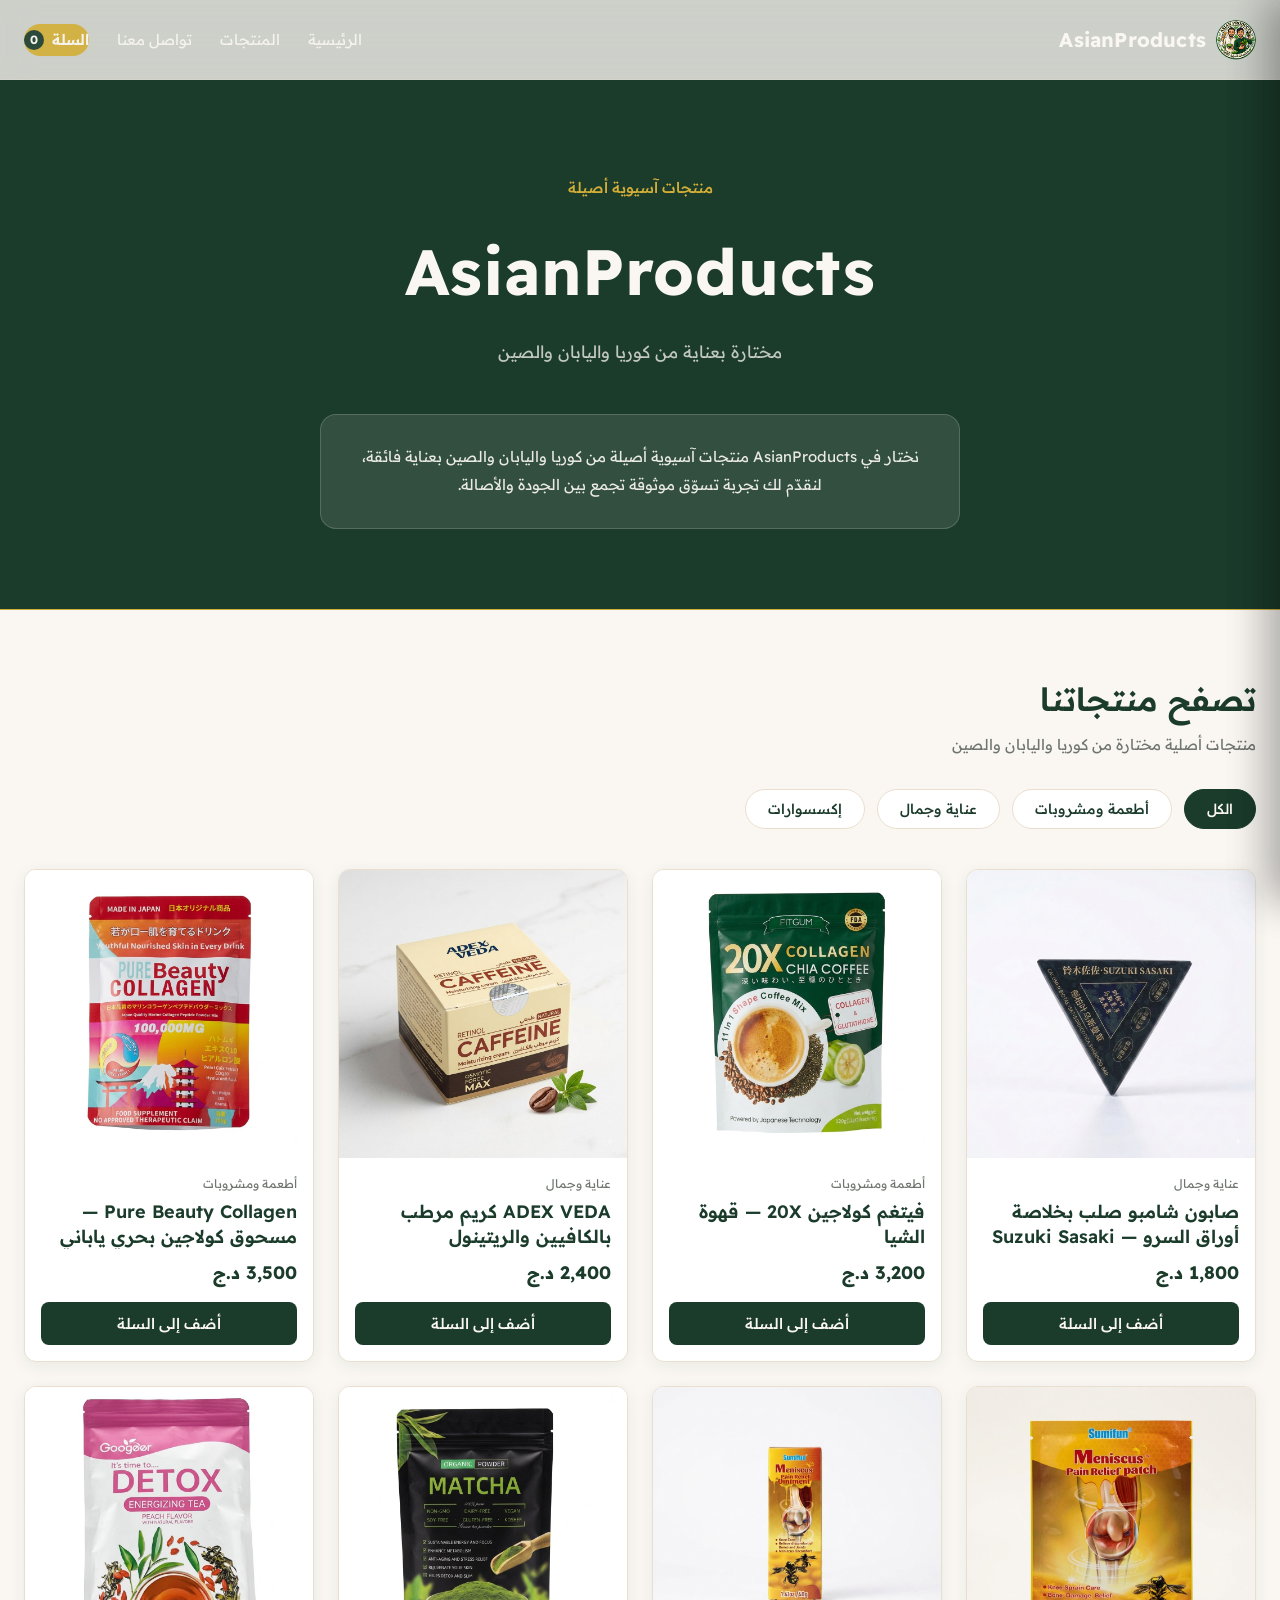
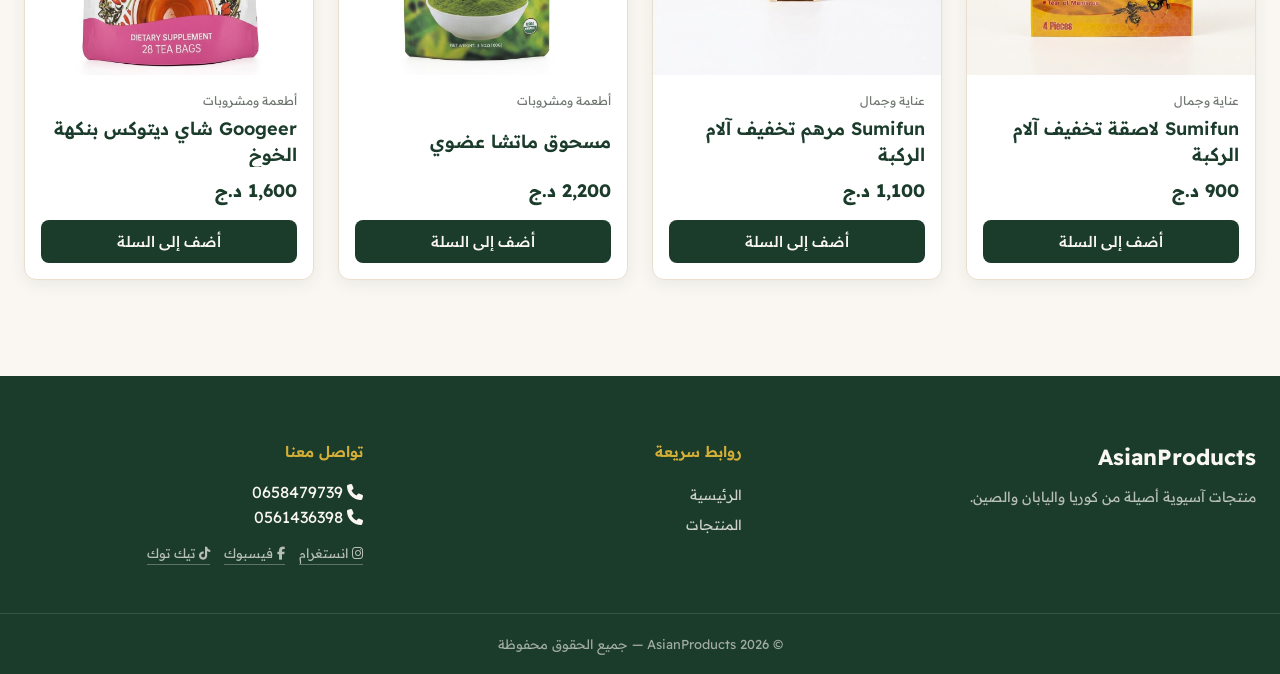
<file: asianproducts-vanilla/index.html>
<!DOCTYPE html>
<html lang="ar" dir="rtl">

<head>
  <meta charset="UTF-8" />
  <meta name="viewport" content="width=device-width, initial-scale=1.0" />
  <title>AsianProducts | منتجات آسيوية أصيلة</title>
  <meta name="description" content="AsianProducts — منتجات آسيوية أصيلة مختارة بعناية من كوريا واليابان والصين." />
  <link rel="preconnect" href="https://fonts.googleapis.com" />
  <link rel="preconnect" href="https://fonts.gstatic.com" crossorigin />
  <link
    href="https://fonts.googleapis.com/css2?family=Readex+Pro:wght@300;400;500;600;700&family=Cairo:wght@300;400;500;600;700&display=swap"
    rel="stylesheet" />
  <link rel="stylesheet" href="style.css" />
  <!-- Font Awesome Icons -->
  <link rel="stylesheet" href="https://cdnjs.cloudflare.com/ajax/libs/font-awesome/6.5.1/css/all.min.css"
    integrity="sha512-DTOQO9RWCH3ppGqcWaEA1BIZOC6xxalwEsw9c2QQeAIftl+Vegovlnee1c9QX4TctnWMn13TZye+giMm8e2LwA=="
    crossorigin="anonymous" referrerpolicy="no-referrer" />
</head>

<body>

  <!-- ============ NAVBAR ============ -->
  <header class="navbar">
    <div class="container navbar__inner">
      <a href="#top" class="navbar__brand" id="nav-brand">
        <img src="assets/products/logo.png" alt="شعار AsianProducts" class="navbar__logo" />
        <span>AsianProducts</span>
      </a>

      <nav class="navbar__links navbar__links--desktop" aria-label="التنقل الرئيسي">
        <button type="button" id="nav-home">الرئيسية</button>
        <button type="button" id="nav-catalog">المنتجات</button>
        <button type="button" id="nav-contact">تواصل معنا</button>
        <button type="button" class="navbar__cart-btn" id="nav-cart-btn">
          السلة
          <span class="navbar__badge" id="cart-badge">0</span>
        </button>
      </nav>

      <div class="navbar__mobile-actions">
        <button type="button" class="navbar__cart-btn" id="nav-cart-btn-mobile" aria-label="فتح السلة">
          السلة
          <span class="navbar__badge" id="cart-badge-mobile">0</span>
        </button>
        <button type="button" class="navbar__menu-toggle" id="menu-toggle" aria-label="فتح القائمة"
          aria-expanded="false">
          <span></span><span></span><span></span>
        </button>
      </div>
    </div>

    <nav class="navbar__mobile-menu" id="mobile-menu" aria-label="التنقل على الجوال">
      <button type="button" id="nav-home-m">الرئيسية</button>
      <button type="button" id="nav-catalog-m">المنتجات</button>
      <button type="button" id="nav-contact-m">تواصل معنا</button>
    </nav>
  </header>

  <!-- ============ HERO ============ -->
  <section class="hero" id="top">
    <div class="container hero__inner">
      <p class="hero__eyebrow">منتجات آسيوية أصيلة</p>
      <h1 class="hero__brand">AsianProducts</h1>
      <p class="hero__tagline">مختارة بعناية من كوريا واليابان والصين</p>
      <div id="about">
        <div class="about-card">
          <p>
            نختار في AsianProducts منتجات آسيوية أصيلة من كوريا واليابان والصين بعناية فائقة، لنقدّم لك
            تجربة تسوّق موثوقة تجمع بين الجودة والأصالة.
          </p>
        </div>
      </div>
    </div>
  </section>

  <div class="gold-divider" role="presentation"></div>

  <!-- ============ CATALOG ============ -->
  <main>
    <section class="catalog" id="catalog">
      <div class="container">
        <h2 class="section-heading">تصفح منتجاتنا</h2>
        <p class="section-subtext">منتجات أصلية مختارة من كوريا واليابان والصين</p>

        <div class="category-filters" id="category-filters" role="tablist" aria-label="تصفية حسب الفئة">
          <!-- rendered by script.js -->
        </div>

        <div class="product-grid" id="product-grid">
          <!-- rendered by script.js -->
        </div>
      </div>
    </section>
  </main>

  <!-- ============ FOOTER ============ -->
  <footer class="footer" id="contact">
    <div class="container footer__inner">
      <div class="footer__brand">
        <h2>AsianProducts</h2>
        <p>منتجات آسيوية أصيلة من كوريا واليابان والصين.</p>
      </div>

      <nav class="footer__links" aria-label="روابط سريعة">
        <h3>روابط سريعة</h3>
        <button type="button" id="footer-home">الرئيسية</button>
        <button type="button" id="footer-catalog">المنتجات</button>
      </nav>

      <div class="footer__contact">
        <h3>تواصل معنا</h3>
        <a href="tel:0658479739" class="footer__phone-link">
          <i class="fa-solid fa-phone"></i>
          <span>0658479739</span>
        </a>
         <br>
        <a href="tel:0561436398" class="footer__phone-link">
          <i class="fa-solid fa-phone"></i>
          <span>0561436398</span>
        </a>
        <div class="footer__social">
          <a href="https://www.instagram.com/fares_anes_/" target="_blank" rel="noopener noreferrer"
            aria-label="انستغرام">
            <i class="fab fa-instagram"></i> انستغرام
          </a>
          <a href="#" target="_blank" rel="noopener noreferrer" aria-label="فيسبوك">
            <i class="fab fa-facebook-f"></i> فيسبوك
          </a>
          <a href="https://www.tiktok.com/@asianproducts26" target="_blank" rel="noopener noreferrer"
            aria-label="تيك توك">
            <i class="fab fa-tiktok"></i> تيك توك
          </a>
        </div>
      </div>
    </div>

    <div class="footer__bottom">
      <p>© <span id="footer-year"></span> AsianProducts — جميع الحقوق محفوظة</p>
    </div>
  </footer>

  <!-- ============ PRODUCT DETAIL DRAWER ============ -->
  <div class="overlay" id="product-overlay"></div>
  <aside class="drawer product-drawer" id="product-drawer" role="dialog" aria-modal="true" aria-label="تفاصيل المنتج">
    <button type="button" class="drawer__close" id="product-drawer-close" aria-label="إغلاق">×</button>
    <div class="product-drawer__content" id="product-drawer-content">
      <!-- rendered by script.js -->
    </div>
  </aside>

  <!-- ============ CART DRAWER ============ -->
  <div class="overlay" id="cart-overlay"></div>
  <aside class="drawer cart-drawer" id="cart-drawer" role="dialog" aria-modal="true" aria-label="السلة">
    <header class="cart-drawer__header">
      <h2>السلة</h2>
      <button type="button" class="cart-drawer__close" id="cart-drawer-close" aria-label="إغلاق السلة">×</button>
    </header>
    <div class="cart-drawer__body" id="cart-drawer-body">
      <!-- rendered by script.js -->
    </div>
  </aside>

  <!-- ============ WHATSAPP NUMBER PICKER MODAL ============ -->
  <div class="overlay" id="wa-overlay"></div>
  <div class="wa-modal" id="wa-modal" role="dialog" aria-modal="true" aria-label="اختر رقم الواتساب">
    <h3>إرسال الطلب عبر واتساب</h3>
    <p>اختر الرقم الذي تريد إرسال طلبك إليه، وسيتم فتح واتساب مع تفاصيل طلبك جاهزة للإرسال.</p>
    <div class="wa-modal__options">
      <button type="button" class="wa-modal__option" id="wa-option-primary">📱 الرقم الأول</button>
      <button type="button" class="wa-modal__option" id="wa-option-secondary">📱 الرقم الثاني</button>
    </div>
    <button type="button" class="wa-modal__cancel" id="wa-cancel">إلغاء</button>
  </div>

  <!-- ============ TOAST ============ -->
  <div class="toast" id="toast" role="status" aria-live="polite"></div>

  <script src="script.js"></script>
</body>

</html>
</file>
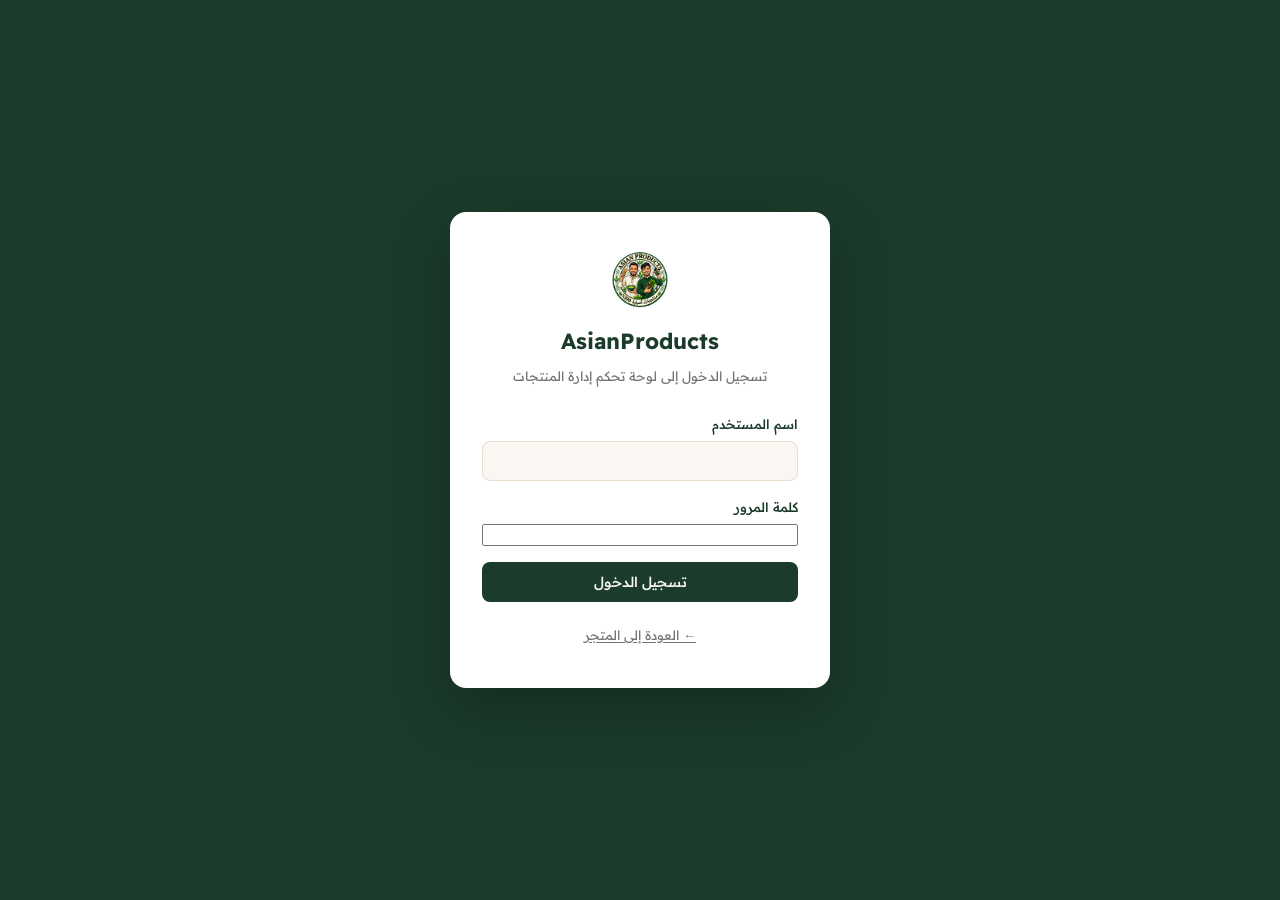
<file: admin.html>
<!DOCTYPE html>
<html lang="ar" dir="rtl">
<head>
  <meta charset="UTF-8" />
  <meta name="viewport" content="width=device-width, initial-scale=1.0" />
  <title>لوحة تحكم AsianProducts | إدارة المنتجات</title>
  <link rel="preconnect" href="https://fonts.googleapis.com" />
  <link rel="preconnect" href="https://fonts.gstatic.com" crossorigin />
  <link href="https://fonts.googleapis.com/css2?family=Readex+Pro:wght@300;400;500;600;700&family=Cairo:wght@300;400;500;600;700&display=swap" rel="stylesheet" />
  <link rel="stylesheet" href="admin-style.css" />
  <script src="auth.js"></script>
  <script>
    // Redirect logged-out visitors before the dashboard ever renders.
    requireAuth();
  </script>
</head>
<body class="admin">

  <div class="admin-layout">

    <!-- ============ SIDEBAR ============ -->
    <aside class="admin-sidebar">
      <div class="admin-sidebar__brand">
        <img src="assets/products/logo.png" alt="شعار AsianProducts" />
        <div>
          <strong>AsianProducts</strong>
          <span>إدارة المنتجات</span>
        </div>
      </div>

      <nav class="admin-sidebar__nav" aria-label="التنقل في لوحة التحكم">
        <button type="button" class="admin-sidebar__link is-active" data-view="products">
          <span class="admin-sidebar__icon">🗂️</span> المنتجات
        </button>
      </nav>

      <div class="admin-sidebar__footer">
        <a href="index.html" class="admin-sidebar__logout">
          <span>↩</span> العودة إلى المتجر
        </a>
        <button type="button" class="admin-sidebar__logout admin-sidebar__logout--btn" id="logout-btn">
          <span>⏻</span> تسجيل الخروج
        </button>
      </div>
    </aside>

    <!-- ============ MAIN ============ -->
    <div class="admin-main">

      <header class="admin-topbar">
        <div class="admin-topbar__status">
          <span class="admin-status-dot"></span>
          المتجر متصل
        </div>
        <div class="admin-topbar__search">
          <input type="search" id="search-input" placeholder="ابحث عن منتج بالاسم أو الباركود..." />
        </div>
      </header>

      <!-- ============ PRODUCTS VIEW ============ -->
      <section class="admin-view" id="view-products">
        <div class="admin-view__header">
          <div class="admin-view__title">
            <h1>المنتجات</h1>
            <span class="admin-pill" id="products-count">0 منتجات مسجلة</span>
          </div>
          <div class="admin-view__actions">
            <select id="category-filter-select">
              <option value="all">جميع الفئات</option>
              <option value="food">أطعمة ومشروبات</option>
              <option value="care">عناية وجمال</option>
              <option value="accessories">إكسسوارات</option>
            </select>
            <button type="button" class="btn btn-primary" id="add-product-btn">+ إضافة منتج جديد</button>
          </div>
        </div>

        <div class="admin-card">
          <table class="admin-table">
            <thead>
              <tr>
                <th>صورة</th>
                <th>اسم المنتج</th>
                <th>الفئة</th>
                <th>السعر</th>
                <th>الحالة</th>
                <th>الإجراءات</th>
              </tr>
            </thead>
            <tbody id="products-table-body">
              <!-- rendered by admin.js -->
            </tbody>
          </table>

          <div class="admin-empty" id="products-empty" hidden>
            <div class="admin-empty__icon">🗒️</div>
            <p class="admin-empty__title">لا توجد منتجات بعد</p>
            <p class="admin-empty__text">ابدأ بإضافة أول منتج أصيل ليظهر في كتالوج المتجر للمتسوقين فورًا.</p>
            <button type="button" class="btn btn-primary" id="add-first-product-btn">+ إضافة المنتج الأول</button>
          </div>
        </div>
      </section>

    </div>
  </div>

  <!-- ============ ADD/EDIT PRODUCT DRAWER ============ -->
  <div class="overlay" id="drawer-overlay"></div>
  <aside class="admin-drawer" id="product-drawer" role="dialog" aria-modal="true" aria-label="إضافة أو تعديل منتج">
    <header class="admin-drawer__header">
      <h2 id="drawer-title">إضافة منتج جديد</h2>
      <button type="button" class="admin-drawer__close" id="drawer-close" aria-label="إغلاق">×</button>
    </header>

    <form class="admin-drawer__body" id="product-form">
      <input type="hidden" id="field-id" />

      <!-- حقل صورة المنتج المعدل ليرفع إلى Cloudinary -->
      <div class="admin-form__field">
        <label for="field-image-file">صورة المنتج (من الجهاز/الهاتف)</label>
        <input type="file" id="field-image-file" accept="image/*" class="admin-input" />
        <small style="color: #666; font-size: 12px; margin-top: 4px; display: block;">
          اختر صورة من معرض الصور الخاص بك وترفع مباشرة لتظهر لكل زوار المتجر.
        </small>
        <div class="admin-upload__thumbs" id="upload-thumbs" style="margin-top: 10px;"></div>
      </div>

      <div class="admin-form__field">
        <label for="field-name">اسم المنتج</label>
        <input type="text" id="field-name" required />
      </div>

      <div class="admin-form__row">
        <div class="admin-form__field">
          <label for="field-category">الفئة</label>
          <select id="field-category" required>
            <option value="food">أطعمة ومشروبات</option>
            <option value="care">عناية وجمال</option>
            <option value="accessories">إكسسوارات</option>
          </select>
        </div>
        <div class="admin-form__field">
          <label for="field-sku">رمز المنتج (SKU)</label>
          <input type="text" id="field-sku" placeholder="ASN-XX-0000" />
        </div>
      </div>

      <div class="admin-form__row">
        <div class="admin-form__field">
          <label for="field-price">السعر بالدينار الجزائري</label>
          <div class="admin-input-suffix">
            <input type="number" id="field-price" min="0" step="50" required />
            <span>د.ج</span>
          </div>
        </div>
        <div class="admin-form__field">
          <label for="field-origin">بلد المنشأ</label>
          <input type="text" id="field-origin" placeholder="مثال: اليابان" />
        </div>
      </div>

      <div class="admin-form__field">
        <label for="field-description">الوصف</label>
        <textarea id="field-description" rows="3"></textarea>
      </div>

      <div class="admin-form__field">
        <label for="field-ingredients-input">المكونات</label>
        <div class="admin-tags" id="ingredients-tags"></div>
        <input type="text" id="field-ingredients-input" placeholder="اكتب مكوّنًا واضغط Enter" />
      </div>

      <div class="admin-form__field">
        <label>المواصفات</label>
        <div id="specs-rows"></div>
        <button type="button" class="admin-link-btn" id="add-spec-row">+ إضافة مواصفة</button>
      </div>

      <div class="admin-form__field admin-form__field--toggle">
        <label for="field-available">متوفر للبيع</label>
        <label class="admin-toggle">
          <input type="checkbox" id="field-available" checked />
          <span class="admin-toggle__track"><span class="admin-toggle__thumb"></span></span>
        </label>
      </div>
    </form>

    <footer class="admin-drawer__footer">
      <button type="button" class="btn btn-outline" id="drawer-cancel">إلغاء</button>
      <button type="submit" form="product-form" class="btn btn-primary" id="drawer-save">حفظ المنتج</button>
    </footer>
  </aside>

  <!-- ============ DELETE CONFIRMATION ============ -->
  <div class="overlay" id="delete-overlay"></div>
  <div class="admin-confirm" id="delete-confirm" role="alertdialog" aria-modal="true">
    <h3>هل أنت متأكد من حذف هذا المنتج؟</h3>
    <p id="delete-product-name"></p>
    <div class="admin-confirm__actions">
      <button type="button" class="btn btn-outline" id="delete-cancel">إلغاء</button>
      <button type="button" class="btn btn-danger" id="delete-confirm-btn">حذف</button>
    </div>
  </div>

  <!-- ============ TOAST ============ -->
  <div class="toast" id="admin-toast" role="status" aria-live="polite"></div>

  <script type="module" src="admin.js"></script>
</body>
</html>
</file>
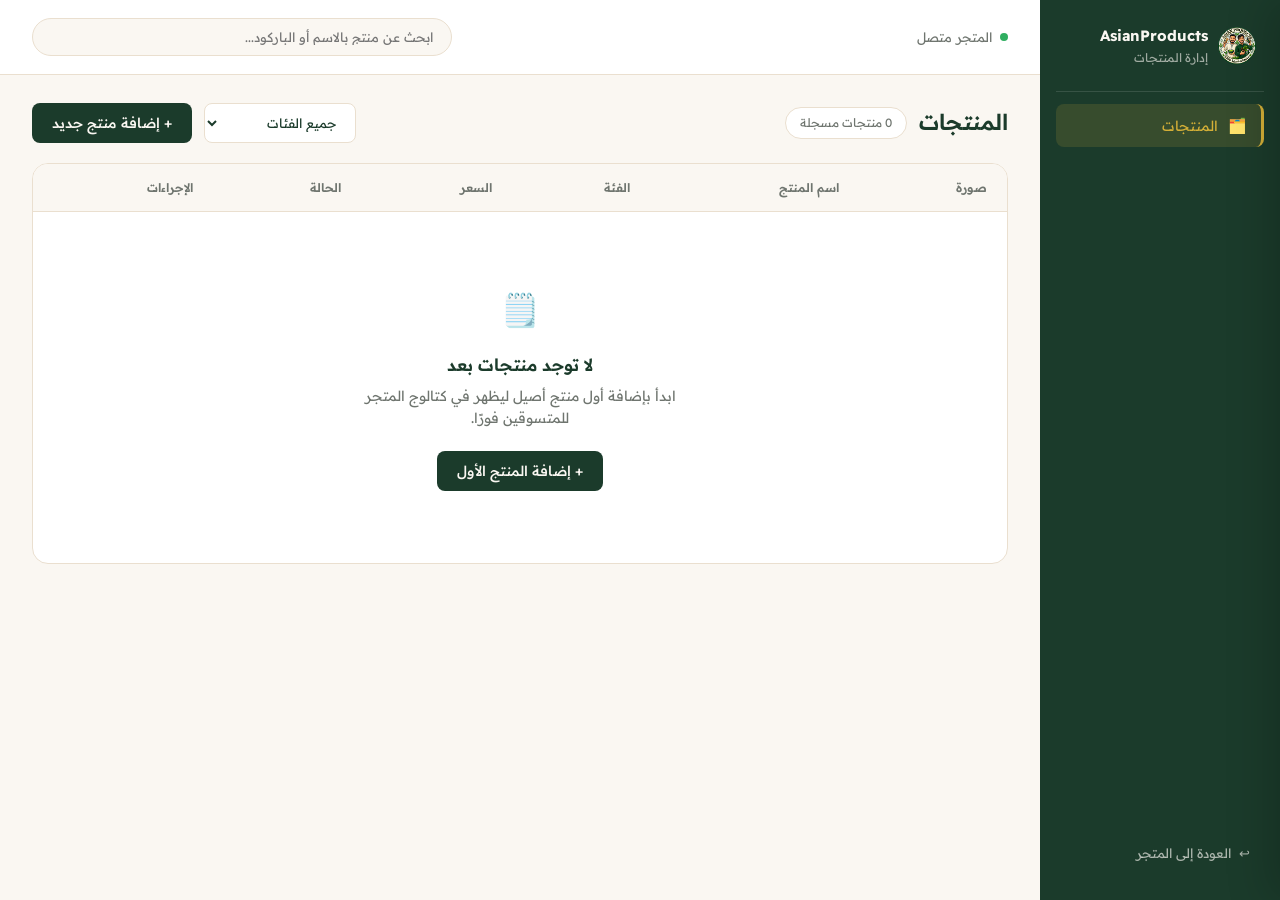
<file: Fares_admin.html>
<!DOCTYPE html>
<html lang="ar" dir="rtl">
<head>
  <meta charset="UTF-8" />
  <meta name="viewport" content="width=device-width, initial-scale=1.0" />
  <title>لوحة تحكم AsianProducts | إدارة المنتجات</title>
  <link rel="preconnect" href="https://fonts.googleapis.com" />
  <link rel="preconnect" href="https://fonts.gstatic.com" crossorigin />
  <link href="https://fonts.googleapis.com/css2?family=Readex+Pro:wght@300;400;500;600;700&family=Cairo:wght@300;400;500;600;700&display=swap" rel="stylesheet" />
  <link rel="stylesheet" href="admin-style.css" />
</head>
<body class="admin">

  <div class="admin-layout">

    <!-- ============ SIDEBAR ============ -->
    <aside class="admin-sidebar">
      <div class="admin-sidebar__brand">
        <img src="assets/products/logo.png" alt="شعار AsianProducts" />
        <div>
          <strong>AsianProducts</strong>
          <span>إدارة المنتجات</span>
        </div>
      </div>

      <nav class="admin-sidebar__nav" aria-label="التنقل في لوحة التحكم">
        <button type="button" class="admin-sidebar__link is-active" data-view="products">
          <span class="admin-sidebar__icon">🗂️</span> المنتجات
        </button>
        
      </nav>

      <a href="index.html" class="admin-sidebar__logout">
        <span>↩</span> العودة إلى المتجر
      </a>
    </aside>

    <!-- ============ MAIN ============ -->
    <div class="admin-main">

      <header class="admin-topbar">
        <div class="admin-topbar__status">
          <span class="admin-status-dot"></span>
          المتجر متصل
        </div>
        <div class="admin-topbar__search">
          <input type="search" id="search-input" placeholder="ابحث عن منتج بالاسم أو الباركود..." />
        </div>
      </header>

      <!-- ============ PRODUCTS VIEW ============ -->
      <section class="admin-view" id="view-products">
        <div class="admin-view__header">
          <div class="admin-view__title">
            <h1>المنتجات</h1>
            <span class="admin-pill" id="products-count">0 منتجات مسجلة</span>
          </div>
          <div class="admin-view__actions">
            <select id="category-filter-select">
              <option value="all">جميع الفئات</option>
              <option value="food">أطعمة ومشروبات</option>
              <option value="care">عناية وجمال</option>
              <option value="accessories">إكسسوارات</option>
            </select>
            <button type="button" class="btn btn-primary" id="add-product-btn">+ إضافة منتج جديد</button>
          </div>
        </div>

        <div class="admin-card">
          <table class="admin-table">
            <thead>
              <tr>
                <th>صورة</th>
                <th>اسم المنتج</th>
                <th>الفئة</th>
                <th>السعر</th>
                <th>الحالة</th>
                <th>الإجراءات</th>
              </tr>
            </thead>
            <tbody id="products-table-body">
              <!-- rendered by admin.js -->
            </tbody>
          </table>

          <div class="admin-empty" id="products-empty" hidden>
            <div class="admin-empty__icon">🗒️</div>
            <p class="admin-empty__title">لا توجد منتجات بعد</p>
            <p class="admin-empty__text">ابدأ بإضافة أول منتج أصيل ليظهر في كتالوج المتجر للمتسوقين فورًا.</p>
            <button type="button" class="btn btn-primary" id="add-first-product-btn">+ إضافة المنتج الأول</button>
          </div>
        </div>
      </section>

     

  <!-- ============ ADD/EDIT PRODUCT DRAWER ============ -->
  <div class="overlay" id="drawer-overlay"></div>
  <aside class="admin-drawer" id="product-drawer" role="dialog" aria-modal="true" aria-label="إضافة أو تعديل منتج">
    <header class="admin-drawer__header">
      <h2 id="drawer-title">إضافة منتج جديد</h2>
      <button type="button" class="admin-drawer__close" id="drawer-close" aria-label="إغلاق">×</button>
    </header>

    <form class="admin-drawer__body" id="product-form">
      <input type="hidden" id="field-id" />

      <div class="admin-form__field">
        <label>صور المنتج</label>
        <div class="admin-upload" id="upload-dropzone">
          <span class="admin-upload__icon">⬆️</span>
          <p>اسحب الصور هنا أو اضغط للتصفح</p>
          <span class="admin-upload__hint">JPG, PNG — بحد أقصى 5 صور</span>
          <input type="file" id="upload-input" accept="image/*" multiple hidden />
        </div>
        <div class="admin-upload__thumbs" id="upload-thumbs"></div>
      </div>

      <div class="admin-form__field">
        <label for="field-name">اسم المنتج</label>
        <input type="text" id="field-name" required />
      </div>

      <div class="admin-form__row">
        <div class="admin-form__field">
          <label for="field-category">الفئة</label>
          <select id="field-category" required>
            <option value="food">أطعمة ومشروبات</option>
            <option value="care">عناية وجمال</option>
            <option value="accessories">إكسسوارات</option>
          </select>
        </div>
        <div class="admin-form__field">
          <label for="field-sku">رمز المنتج (SKU)</label>
          <input type="text" id="field-sku" placeholder="ASN-XX-0000" />
        </div>
      </div>

      <div class="admin-form__row">
        <div class="admin-form__field">
          <label for="field-price">السعر بالدينار الجزائري</label>
          <div class="admin-input-suffix">
            <input type="number" id="field-price" min="0" step="50" required />
            <span>د.ج</span>
          </div>
        </div>
        <div class="admin-form__field">
          <label for="field-origin">بلد المنشأ</label>
          <input type="text" id="field-origin" placeholder="مثال: اليابان" />
        </div>
      </div>

      <div class="admin-form__field">
        <label for="field-description">الوصف</label>
        <textarea id="field-description" rows="3"></textarea>
      </div>

      <div class="admin-form__field">
        <label for="field-ingredients-input">المكونات</label>
        <div class="admin-tags" id="ingredients-tags"></div>
        <input type="text" id="field-ingredients-input" placeholder="اكتب مكوّنًا واضغط Enter" />
      </div>

      <div class="admin-form__field">
        <label>المواصفات</label>
        <div id="specs-rows"></div>
        <button type="button" class="admin-link-btn" id="add-spec-row">+ إضافة مواصفة</button>
      </div>

      <div class="admin-form__field admin-form__field--toggle">
        <label for="field-available">متوفر للبيع</label>
        <label class="admin-toggle">
          <input type="checkbox" id="field-available" checked />
          <span class="admin-toggle__track"><span class="admin-toggle__thumb"></span></span>
        </label>
      </div>
    </form>

    <footer class="admin-drawer__footer">
      <button type="button" class="btn btn-outline" id="drawer-cancel">إلغاء</button>
      <button type="submit" form="product-form" class="btn btn-primary" id="drawer-save">حفظ المنتج</button>
    </footer>
  </aside>

  <!-- ============ DELETE CONFIRMATION ============ -->
  <div class="overlay" id="delete-overlay"></div>
  <div class="admin-confirm" id="delete-confirm" role="alertdialog" aria-modal="true">
    <h3>هل أنت متأكد من حذف هذا المنتج؟</h3>
    <p id="delete-product-name"></p>
    <div class="admin-confirm__actions">
      <button type="button" class="btn btn-outline" id="delete-cancel">إلغاء</button>
      <button type="button" class="btn btn-danger" id="delete-confirm-btn">حذف</button>
    </div>
  </div>

  <!-- ============ TOAST ============ -->
  <div class="toast" id="admin-toast" role="status" aria-live="polite"></div>

  <script src="admin.js"></script>
</body>
</html>
</file>
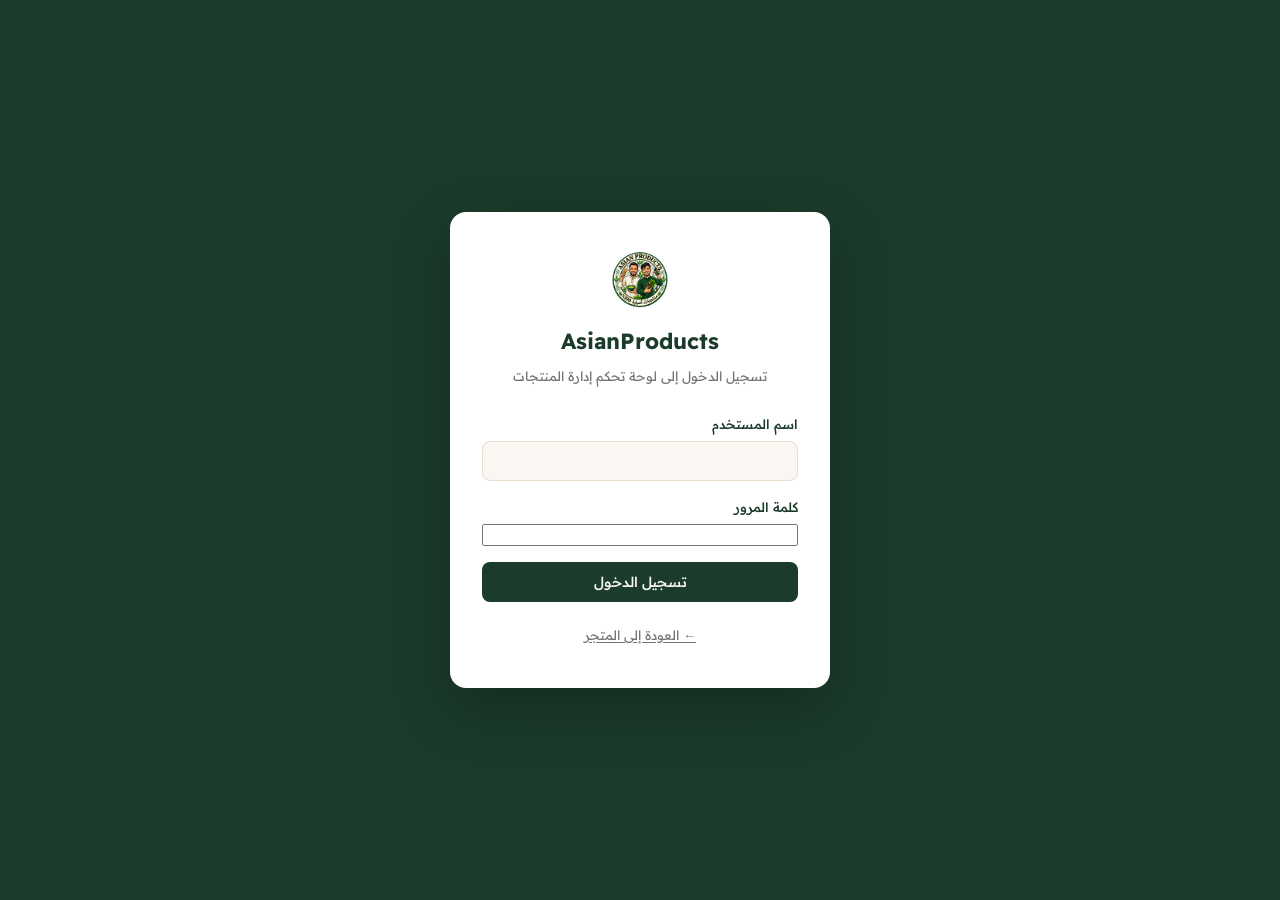
<file: login.html>
<!DOCTYPE html>
<html lang="ar" dir="rtl">
<head>
  <meta charset="UTF-8" />
  <meta name="viewport" content="width=device-width, initial-scale=1.0" />
  <title>تسجيل الدخول | لوحة تحكم AsianProducts</title>
  <link rel="preconnect" href="https://fonts.googleapis.com" />
  <link rel="preconnect" href="https://fonts.gstatic.com" crossorigin />
  <link href="https://fonts.googleapis.com/css2?family=Readex+Pro:wght@300;400;500;600;700&family=Cairo:wght@300;400;500;600;700&display=swap" rel="stylesheet" />
  <link rel="stylesheet" href="admin-style.css" />
  <script src="auth.js"></script>
  <script>
    // Already logged in? Skip straight to the dashboard.
    if (isAuthenticated()) {
      window.location.href = "dashboardfk.html";
    }
  </script>
</head>
<body class="admin">

  <div class="login-page">
    <div class="login-card">
      <img src="assets/products/logo.png" alt="شعار AsianProducts" class="login-card__logo" />
      <h1>AsianProducts</h1>
      <p class="login-card__subtitle">تسجيل الدخول إلى لوحة تحكم إدارة المنتجات</p>

      <form id="login-form" novalidate>
        <div class="admin-form__field">
          <label for="login-username">اسم المستخدم</label>
          <input type="text" id="login-username" autocomplete="username" required />
        </div>
        <div class="admin-form__field">
          <label for="login-password">كلمة المرور</label>
          <input type="password" id="login-password" autocomplete="current-password" required />
        </div>

        <p class="login-card__error" id="login-error" hidden>
          اسم المستخدم أو كلمة المرور غير صحيحة.
        </p>

        <button type="submit" class="btn btn-primary btn-block">تسجيل الدخول</button>
      </form>

      <a href="index.html" class="login-card__back">← العودة إلى المتجر</a>
    </div>
  </div>

  <script>
    document.getElementById("login-form").addEventListener("submit", function (e) {
      e.preventDefault();
      const username = document.getElementById("login-username").value.trim();
      const password = document.getElementById("login-password").value;
      const errorEl = document.getElementById("login-error");

      if (login(username, password)) {
        window.location.href = "dashboardfk.html";
      } else {
        errorEl.hidden = false;
      }
    });
  </script>
</body>
</html>
</file>
<file: asianproducts-vanilla/style.css>
/* =========================================================
   AsianProducts — Shared Design System (Vanilla CSS)
   Deep Forest Green + Warm Ivory + Muted Gold + Arabic RTL
   ========================================================= */

:root {
  --forest: #1b3b2b;
  --forest-dark: #12281d;
  --ivory: #faf7f2;
  --white: #ffffff;
  --gold: #d4af37;
  --border: #eadfcf;
  --text-secondary: #6f756f;
  --glass-ivory: rgba(253, 251, 247, 0.1);
  --navbar-glass: rgba(27, 59, 43, 0.2);

  --font-main: "Readex Pro", "Cairo", sans-serif;

  --shadow-card: 0 4px 16px rgba(27, 59, 43, 0.07);
  --shadow-card-hover: 0 10px 28px rgba(27, 59, 43, 0.14);
  --shadow-drawer: -12px 0 40px rgba(0, 0, 0, 0.18);

  --radius-sm: 8px;
  --radius-md: 12px;
  --radius-lg: 16px;
  --radius-pill: 999px;

  --transition-fast: 200ms ease;
  --transition-base: 280ms cubic-bezier(0.4, 0, 0.2, 1);

  --container-max: 1280px;
  --navbar-height: 80px;
}

* {
  box-sizing: border-box;
  margin: 0;
  padding: 0;
}

html {
  scroll-behavior: smooth;
}

body {
  font-family: var(--font-main);
  background: var(--ivory);
  color: var(--forest);
  direction: rtl;
  overflow-x: hidden;
  line-height: 1.6;
  -webkit-font-smoothing: antialiased;
}

body.no-scroll {
  overflow: hidden;
}

img {
  max-width: 100%;
  display: block;
}

button {
  font-family: inherit;
  cursor: pointer;
  border: none;
  background: none;
  color: inherit;
}

input,
textarea,
select {
  font-family: inherit;
  font-size: 15px;
}

a {
  color: inherit;
  text-decoration: none;
}

ul {
  list-style: none;
}

::selection {
  background: var(--gold);
  color: var(--forest);
}

button:focus-visible,
a:focus-visible,
input:focus-visible,
textarea:focus-visible,
select:focus-visible {
  outline: 2px solid var(--gold);
  outline-offset: 2px;
}

.visually-hidden {
  position: absolute;
  width: 1px;
  height: 1px;
  overflow: hidden;
  clip: rect(0 0 0 0);
  white-space: nowrap;
}

/* ---------- Layout helpers ---------- */
.container {
  max-width: var(--container-max);
  margin: 0 auto;
  padding: 0 24px;
}

.section-heading {
  font-size: 32px;
  font-weight: 600;
  color: var(--forest);
  margin-bottom: 8px;
}

.section-subtext {
  font-size: 15px;
  color: var(--text-secondary);
  margin-bottom: 32px;
}

@media (max-width: 480px) {
  .section-heading {
    font-size: 24px;
  }
}

/* ---------- Buttons ---------- */
.btn {
  display: inline-flex;
  align-items: center;
  justify-content: center;
  gap: 8px;
  font-size: 15px;
  font-weight: 500;
  padding: 12px 24px;
  border-radius: var(--radius-sm);
  transition: transform var(--transition-fast), box-shadow var(--transition-fast),
    background var(--transition-fast), opacity var(--transition-fast);
  white-space: nowrap;
}

.btn-primary {
  background: var(--forest);
  color: var(--ivory);
}

.btn-primary:hover:not(:disabled) {
  background: var(--forest-dark);
  transform: translateY(-1px);
}

.btn-primary:disabled {
  opacity: 0.5;
  cursor: not-allowed;
}

.btn-whatsapp {
  background: #25d366;
  color: #ffffff;
}

.btn-whatsapp:hover {
  background: #1ebe5a;
  transform: translateY(-1px);
}

.btn-outline {
  background: transparent;
  color: var(--forest);
  border: 1px solid var(--forest);
}

.btn-outline:hover {
  background: var(--forest);
  color: var(--ivory);
}

.btn-block {
  width: 100%;
}

/* ---------- Overlay ---------- */
.overlay {
  position: fixed;
  inset: 0;
  background: rgba(0, 0, 0, 0.35);
  z-index: 1200;
  opacity: 0;
  visibility: hidden;
  transition: opacity var(--transition-base), visibility var(--transition-base);
}

.overlay.is-visible {
  opacity: 1;
  visibility: visible;
}

@keyframes fadeIn {
  from {
    opacity: 0;
  }
  to {
    opacity: 1;
  }
}

/* =========================================================
   NAVBAR
   ========================================================= */
.navbar {
  position: sticky;
  top: 0;
  z-index: 1000;
  height: var(--navbar-height);
  background: var(--navbar-glass);
  backdrop-filter: blur(16px);
  -webkit-backdrop-filter: blur(16px);
  border-bottom: 1px solid rgba(234, 223, 207, 0.25);
}

.navbar__inner {
  height: 100%;
  display: flex;
  align-items: center;
  justify-content: space-between;
}

.navbar__brand {
  display: flex;
  align-items: center;
  gap: 10px;
  font-size: 20px;
  font-weight: 700;
  color: var(--ivory);
  letter-spacing: 0.2px;
}

.navbar__logo {
  width: 40px;
  height: 40px;
  border-radius: 50%;
  object-fit: cover;
}

.navbar__links {
  display: flex;
  align-items: center;
  gap: 28px;
}

.navbar__links--desktop button {
  font-size: 15px;
  color: var(--ivory);
  opacity: 0.9;
  transition: opacity var(--transition-fast);
  padding: 6px 0;
}

.navbar__links--desktop button:hover {
  opacity: 1;
}

.navbar__cart-btn {
  display: inline-flex;
  align-items: center;
  gap: 8px;
  font-size: 15px;
  color: var(--forest);
  background: var(--gold);
  padding: 8px 16px;
  border-radius: var(--radius-pill);
  font-weight: 600;
  transition: transform var(--transition-fast);
}

.navbar__cart-btn:hover {
  transform: translateY(-1px);
}

.navbar__badge {
  display: inline-flex;
  align-items: center;
  justify-content: center;
  min-width: 20px;
  height: 20px;
  padding: 0 4px;
  border-radius: 50%;
  background: var(--forest);
  color: var(--ivory);
  font-size: 12px;
  font-weight: 700;
}

.navbar__mobile-actions {
  display: none;
  align-items: center;
  gap: 12px;
}

.navbar__menu-toggle {
  display: flex;
  flex-direction: column;
  gap: 5px;
  padding: 6px;
}

.navbar__menu-toggle span {
  width: 22px;
  height: 2px;
  background: var(--ivory);
  border-radius: 2px;
  transition: transform var(--transition-fast), opacity var(--transition-fast);
}

.navbar__mobile-menu {
  display: none;
  flex-direction: column;
  background: var(--forest);
  padding: 12px 24px 20px;
}

.navbar__mobile-menu.is-open {
  display: flex;
  animation: fadeIn var(--transition-base);
}

.navbar__mobile-menu button {
  padding: 14px 0;
  color: var(--ivory);
  font-size: 15px;
  text-align: right;
  border-bottom: 1px solid rgba(255, 255, 255, 0.1);
}

@media (max-width: 900px) {
  .navbar__links--desktop {
    display: none;
  }
  .navbar__mobile-actions {
    display: flex;
  }
}

/* =========================================================
   HERO
   ========================================================= */
.hero {
  background: var(--forest);
  padding: 96px 0 80px;
}

.hero__inner {
  display: flex;
  flex-direction: column;
  align-items: center;
  text-align: center;
}

.hero__eyebrow {
  color: var(--gold);
  font-size: 15px;
  font-weight: 500;
  margin-bottom: 20px;
}

.hero__brand {
  font-size: 64px;
  font-weight: 700;
  color: var(--ivory);
  letter-spacing: 0.5px;
  margin-bottom: 16px;
}

.hero__tagline {
  font-size: 17px;
  color: rgba(250, 247, 242, 0.75);
  margin-bottom: 48px;
}

.about-card {
  max-width: 640px;
  background: var(--glass-ivory);
  border: 1px solid rgba(250, 247, 242, 0.18);
  border-radius: var(--radius-lg);
  padding: 28px 32px;
}

.about-card p {
  color: var(--ivory);
  font-size: 15px;
  line-height: 1.9;
  opacity: 0.92;
}

@media (max-width: 768px) {
  .hero {
    padding: 64px 0 56px;
  }
  .hero__brand {
    font-size: 44px;
  }
}

@media (max-width: 480px) {
  .hero__brand {
    font-size: 36px;
  }
  .hero__tagline {
    font-size: 15px;
    margin-bottom: 36px;
  }
  .about-card {
    padding: 22px 20px;
  }
}

/* ---------- Gold divider ---------- */
.gold-divider {
  height: 1px;
  background: var(--gold);
  width: 100%;
}

/* =========================================================
   CATALOG
   ========================================================= */
.catalog {
  background: var(--ivory);
  padding: 64px 0 96px;
}

@media (max-width: 480px) {
  .catalog {
    padding: 40px 0 64px;
  }
}

.category-filters {
  display: flex;
  flex-wrap: wrap;
  gap: 12px;
  margin-bottom: 40px;
}

.category-filters__pill {
  padding: 10px 22px;
  border-radius: var(--radius-pill);
  font-size: 14px;
  font-weight: 500;
  background: var(--white);
  color: var(--forest);
  border: 1px solid var(--border);
  transition: background var(--transition-fast), color var(--transition-fast),
    border-color var(--transition-fast);
}

.category-filters__pill:hover {
  border-color: var(--forest);
}

.category-filters__pill.is-active {
  background: var(--forest);
  color: var(--ivory);
  border-color: var(--forest);
}

@media (max-width: 480px) {
  .category-filters {
    gap: 8px;
  }
  .category-filters__pill {
    padding: 8px 16px;
    font-size: 13px;
  }
}

/* ---------- Product grid ---------- */
.product-grid {
  display: grid;
  grid-template-columns: repeat(4, 1fr);
  gap: 24px;
}

.product-grid__empty {
  padding: 80px 0;
  text-align: center;
  color: var(--text-secondary);
  font-size: 16px;
  grid-column: 1 / -1;
}

@media (max-width: 1199px) {
  .product-grid {
    grid-template-columns: repeat(3, 1fr);
  }
}

@media (max-width: 900px) {
  .product-grid {
    grid-template-columns: repeat(2, 1fr);
  }
}

@media (max-width: 480px) {
  .product-grid {
    grid-template-columns: repeat(1, 1fr);
    gap: 16px;
  }
}

/* ---------- Product card ---------- */
.product-card {
  background: var(--white);
  border: 1px solid var(--border);
  border-radius: var(--radius-md);
  overflow: hidden;
  display: flex;
  flex-direction: column;
  box-shadow: var(--shadow-card);
  transition: box-shadow var(--transition-base), transform var(--transition-base);
}

.product-card:hover {
  box-shadow: var(--shadow-card-hover);
  transform: translateY(-3px);
}

.product-card__image-btn {
  display: block;
  width: 100%;
  aspect-ratio: 1 / 1;
  overflow: hidden;
  background: var(--ivory);
}

.product-card__image {
  width: 100%;
  height: 100%;
  object-fit: cover;
  transition: transform var(--transition-base);
}

.product-card:hover .product-card__image {
  transform: scale(1.04);
}

.product-card__body {
  padding: 16px;
  display: flex;
  flex-direction: column;
  gap: 6px;
  flex: 1;
}

.product-card__category {
  font-size: 12px;
  color: var(--text-secondary);
}

.product-card__name {
  font-size: 18px;
  font-weight: 600;
  color: var(--forest);
  text-align: right;
  line-height: 1.4;
  display: -webkit-box;
  -webkit-line-clamp: 2;
  -webkit-box-orient: vertical;
  overflow: hidden;
  min-height: 2.8em;
}

.product-card__price {
  font-size: 18px;
  font-weight: 700;
  color: var(--forest);
  margin: 4px 0 8px;
}

.product-card__cta {
  margin-top: auto;
}

/* =========================================================
   PRODUCT DRAWER
   ========================================================= */
.drawer {
  position: fixed;
  top: 0;
  right: 0;
  bottom: 0;
  background: var(--white);
  z-index: 1300;
  box-shadow: var(--shadow-drawer);
  overflow-y: auto;
  transform: translateX(100%);
  transition: transform var(--transition-base);
}

.drawer.is-open {
  transform: translateX(0);
}

.product-drawer {
  width: min(720px, 100%);
}

.drawer__close {
  position: sticky;
  top: 16px;
  float: left;
  margin-left: 16px;
  width: 40px;
  height: 40px;
  border-radius: 50%;
  background: var(--ivory);
  font-size: 24px;
  line-height: 1;
  color: var(--forest);
  z-index: 2;
}

.product-drawer__content {
  padding: 16px 32px 40px;
  clear: both;
}

.product-drawer__main-image {
  width: 100%;
  aspect-ratio: 1 / 1;
  background: var(--ivory);
  border-radius: var(--radius-md);
  overflow: hidden;
  margin-bottom: 12px;
}

.product-drawer__main-image img {
  width: 100%;
  height: 100%;
  object-fit: cover;
}

.product-drawer__thumbs {
  display: flex;
  gap: 10px;
  margin-bottom: 24px;
}

.product-drawer__thumb {
  width: 64px;
  height: 64px;
  border-radius: var(--radius-sm);
  overflow: hidden;
  border: 2px solid transparent;
  opacity: 0.7;
  transition: opacity var(--transition-fast), border-color var(--transition-fast);
}

.product-drawer__thumb img {
  width: 100%;
  height: 100%;
  object-fit: cover;
}

.product-drawer__thumb.is-active,
.product-drawer__thumb:hover {
  opacity: 1;
  border-color: var(--gold);
}

.product-drawer__category {
  font-size: 13px;
  color: var(--text-secondary);
  margin-bottom: 6px;
}

.product-drawer__name {
  font-size: 24px;
  font-weight: 600;
  color: var(--forest);
  margin-bottom: 8px;
}

.product-drawer__price {
  font-size: 20px;
  font-weight: 700;
  color: var(--forest);
  margin-bottom: 16px;
}

.product-drawer__description {
  font-size: 15px;
  color: var(--text-secondary);
  line-height: 1.8;
  margin-bottom: 20px;
}

.product-drawer__section {
  margin-bottom: 20px;
}

.product-drawer__section h3 {
  font-size: 15px;
  font-weight: 600;
  color: var(--forest);
  margin-bottom: 10px;
}

.product-drawer__section ul {
  display: flex;
  flex-direction: column;
  gap: 6px;
}

.product-drawer__section li {
  font-size: 14px;
  color: var(--text-secondary);
}

.product-drawer__specs li {
  display: flex;
  justify-content: space-between;
  border-bottom: 1px dashed var(--border);
  padding-bottom: 6px;
}

.product-drawer__specs li span:first-child {
  color: var(--forest);
  font-weight: 500;
}

.product-drawer__quantity {
  display: flex;
  align-items: center;
  justify-content: space-between;
  margin-bottom: 20px;
  font-size: 15px;
  color: var(--forest);
  font-weight: 500;
}

.quantity-control {
  display: flex;
  align-items: center;
  gap: 16px;
  border: 1px solid var(--border);
  border-radius: var(--radius-pill);
  padding: 6px 18px;
}

.quantity-control button {
  font-size: 18px;
  width: 24px;
  height: 24px;
  color: var(--forest);
  font-weight: 600;
}

.quantity-control span {
  min-width: 20px;
  text-align: center;
  font-weight: 600;
}

.quantity-control--sm {
  padding: 4px 12px;
  gap: 12px;
}

.quantity-control--sm button {
  font-size: 15px;
  width: 20px;
  height: 20px;
}

@media (max-width: 768px) {
  .product-drawer {
    width: 100%;
  }
  .product-drawer__content {
    padding: 16px 20px 32px;
  }
}

/* =========================================================
   CART DRAWER
   ========================================================= */
.cart-drawer {
  width: min(440px, 100%);
  display: flex;
  flex-direction: column;
}

.cart-drawer__header {
  display: flex;
  align-items: center;
  justify-content: space-between;
  padding: 20px 24px;
  border-bottom: 1px solid var(--border);
}

.cart-drawer__header h2 {
  font-size: 18px;
  font-weight: 600;
  color: var(--forest);
}

.cart-drawer__close {
  width: 36px;
  height: 36px;
  border-radius: 50%;
  background: var(--ivory);
  font-size: 22px;
  color: var(--forest);
}

.cart-drawer__body {
  flex: 1;
  overflow-y: auto;
  padding: 12px 24px 32px;
}

.cart-drawer__items {
  display: flex;
  flex-direction: column;
}

.cart-item {
  display: flex;
  gap: 14px;
  padding: 16px 0;
  border-bottom: 1px solid var(--border);
}

.cart-item__image {
  width: 72px;
  height: 72px;
  border-radius: var(--radius-sm);
  object-fit: cover;
  background: var(--ivory);
  flex-shrink: 0;
}

.cart-item__details {
  flex: 1;
  min-width: 0;
}

.cart-item__name {
  font-size: 14px;
  font-weight: 600;
  color: var(--forest);
  margin-bottom: 4px;
  overflow: hidden;
  text-overflow: ellipsis;
  display: -webkit-box;
  -webkit-line-clamp: 2;
  -webkit-box-orient: vertical;
}

.cart-item__price {
  font-size: 14px;
  color: var(--text-secondary);
  margin-bottom: 10px;
}

.cart-item__controls {
  display: flex;
  align-items: center;
  justify-content: space-between;
}

.cart-item__remove {
  font-size: 13px;
  color: var(--text-secondary);
  text-decoration: underline;
  text-underline-offset: 2px;
}

.cart-item__remove:hover {
  color: #b23b3b;
}

.cart-drawer__totals {
  padding: 20px 0;
  border-top: 1px solid var(--border);
  margin-top: 8px;
  display: flex;
  flex-direction: column;
  gap: 10px;
}

.cart-drawer__totals-row {
  display: flex;
  justify-content: space-between;
  font-size: 14px;
  color: var(--text-secondary);
}

.cart-drawer__totals-row--total {
  font-size: 16px;
  font-weight: 700;
  color: var(--forest);
  padding-top: 8px;
  border-top: 1px dashed var(--border);
}

.cart-drawer__empty {
  display: flex;
  flex-direction: column;
  align-items: center;
  text-align: center;
  padding: 64px 16px;
  gap: 8px;
}

.cart-drawer__empty-title {
  font-size: 18px;
  font-weight: 600;
  color: var(--forest);
}

.cart-drawer__empty-text {
  font-size: 14px;
  color: var(--text-secondary);
  margin-bottom: 16px;
}

@media (max-width: 480px) {
  .cart-drawer {
    width: 100%;
  }
}

/* ---------- Checkout form ---------- */
.checkout-form {
  padding-top: 24px;
  border-top: 1px solid var(--border);
  margin-top: 24px;
  display: flex;
  flex-direction: column;
  gap: 16px;
}

.checkout-form__heading {
  font-size: 16px;
  font-weight: 600;
  color: var(--forest);
}

.checkout-form__field {
  display: flex;
  flex-direction: column;
  gap: 6px;
}

.checkout-form__field label {
  font-size: 14px;
  font-weight: 500;
  color: var(--forest);
}

.checkout-form__field input,
.checkout-form__field textarea,
.checkout-form__field select {
  border: 1px solid var(--border);
  border-radius: var(--radius-sm);
  padding: 12px 14px;
  font-size: 14px;
  color: var(--forest);
  background: var(--ivory);
  resize: vertical;
  transition: border-color var(--transition-fast);
}

.checkout-form__field input:focus,
.checkout-form__field textarea:focus,
.checkout-form__field select:focus {
  border-color: var(--gold);
}

.checkout-form__field input[aria-invalid="true"],
.checkout-form__field textarea[aria-invalid="true"],
.checkout-form__field select[aria-invalid="true"] {
  border-color: #b23b3b;
}

.checkout-form__error {
  font-size: 13px;
  color: #b23b3b;
}

/* ---------- WhatsApp number-picker modal ---------- */
.wa-modal {
  position: fixed;
  top: 50%;
  left: 50%;
  transform: translate(-50%, -48%);
  width: min(400px, calc(100% - 32px));
  background: var(--white);
  border-radius: var(--radius-lg);
  padding: 28px;
  z-index: 1400;
  opacity: 0;
  visibility: hidden;
  transition: opacity var(--transition-base), transform var(--transition-base),
    visibility var(--transition-base);
}

.wa-modal.is-open {
  opacity: 1;
  visibility: visible;
  transform: translate(-50%, -50%);
}

.wa-modal h3 {
  font-size: 18px;
  font-weight: 600;
  color: var(--forest);
  margin-bottom: 6px;
}

.wa-modal p {
  font-size: 14px;
  color: var(--text-secondary);
  margin-bottom: 20px;
}

.wa-modal__options {
  display: flex;
  flex-direction: column;
  gap: 12px;
}

.wa-modal__option {
  display: flex;
  align-items: center;
  justify-content: space-between;
  gap: 12px;
  border: 1px solid var(--border);
  border-radius: var(--radius-md);
  padding: 14px 18px;
  font-size: 15px;
  font-weight: 500;
  color: var(--forest);
  transition: border-color var(--transition-fast), background var(--transition-fast);
}

.wa-modal__option:hover {
  border-color: #25d366;
  background: rgba(37, 211, 102, 0.06);
}

.wa-modal__cancel {
  display: block;
  margin: 16px auto 0;
  font-size: 13px;
  color: var(--text-secondary);
  text-decoration: underline;
  text-underline-offset: 2px;
}

/* ---------- Toast ---------- */
.toast {
  position: fixed;
  bottom: 28px;
  left: 50%;
  transform: translateX(-50%) translateY(12px);
  background: var(--forest);
  color: var(--ivory);
  padding: 14px 24px;
  border-radius: var(--radius-pill);
  font-size: 14px;
  font-weight: 500;
  box-shadow: 0 8px 24px rgba(27, 59, 43, 0.3);
  z-index: 2000;
  opacity: 0;
  visibility: hidden;
  transition: opacity var(--transition-base), transform var(--transition-base),
    visibility var(--transition-base);
}

.toast.is-visible {
  opacity: 1;
  visibility: visible;
  transform: translateX(-50%) translateY(0);
}

@media (max-width: 480px) {
  .toast {
    bottom: 16px;
    width: calc(100% - 32px);
    text-align: center;
  }
}

/* =========================================================
   FOOTER
   ========================================================= */
.footer {
  background: var(--forest);
  color: var(--ivory);
  padding: 64px 0 0;
}

.footer__inner {
  display: grid;
  grid-template-columns: 1.4fr 1fr 1fr;
  gap: 40px;
  padding-bottom: 48px;
  border-bottom: 1px solid rgba(255, 255, 255, 0.12);
}

.footer__brand h2 {
  font-size: 22px;
  font-weight: 700;
  margin-bottom: 10px;
}

.footer__brand p {
  font-size: 14px;
  color: rgba(250, 247, 242, 0.7);
  line-height: 1.8;
  max-width: 320px;
}

.footer__links h3,
.footer__contact h3 {
  font-size: 15px;
  font-weight: 600;
  margin-bottom: 16px;
  color: var(--gold);
}

.footer__links {
  display: flex;
  flex-direction: column;
}

.footer__links button {
  text-align: right;
  padding: 6px 0;
  font-size: 14px;
  color: rgba(250, 247, 242, 0.8);
  transition: color var(--transition-fast);
}

.footer__links button:hover {
  color: var(--ivory);
}

.footer__contact p {
  font-size: 14px;
  color: rgba(250, 247, 242, 0.8);
  margin-bottom: 8px;
}

.footer__social {
  display: flex;
  gap: 14px;
  margin-top: 12px;
}

.footer__social a {
  font-size: 13px;
  color: rgba(250, 247, 242, 0.7);
  border-bottom: 1px solid rgba(250, 247, 242, 0.3);
  transition: color var(--transition-fast);
}

.footer__social a:hover {
  color: var(--gold);
}

.footer__bottom {
  padding: 20px 0;
  text-align: center;
}

.footer__bottom p {
  font-size: 13px;
  color: rgba(250, 247, 242, 0.6);
}

@media (max-width: 768px) {
  .footer__inner {
    grid-template-columns: 1fr;
    gap: 32px;
  }
}

@media (prefers-reduced-motion: reduce) {
  *,
  *::before,
  *::after {
    animation-duration: 0.001ms !important;
    transition-duration: 0.001ms !important;
    scroll-behavior: auto !important;
  }
}
</file>
<file: admin-style.css>
/* =========================================================
   AsianProducts — Admin Dashboard Styles (admin-style.css)
   Same brand tokens as the storefront, adapted for a
   functional, data-dense back-office tool.
   ========================================================= */

:root {
  --forest: #1b3b2b;
  --forest-dark: #12281d;
  --ivory: #faf7f2;
  --white: #ffffff;
  --gold: #d4af37;
  --border: #eadfcf;
  --text-secondary: #6f756f;

  --font-main: "Readex Pro", "Cairo", sans-serif;

  --radius-sm: 8px;
  --radius-md: 12px;
  --radius-lg: 16px;
  --radius-pill: 999px;

  --transition-fast: 200ms ease;
  --transition-base: 280ms cubic-bezier(0.4, 0, 0.2, 1);

  --sidebar-width: 240px;
}

* {
  box-sizing: border-box;
  margin: 0;
  padding: 0;
}

body.admin {
  font-family: var(--font-main);
  background: var(--ivory);
  color: var(--forest);
  direction: rtl;
  line-height: 1.6;
  -webkit-font-smoothing: antialiased;
}

body.admin.no-scroll {
  overflow: hidden;
}

img {
  max-width: 100%;
  display: block;
}

button {
  font-family: inherit;
  cursor: pointer;
  border: none;
  background: none;
  color: inherit;
}

input,
textarea,
select {
  font-family: inherit;
  font-size: 14px;
}

a {
  color: inherit;
  text-decoration: none;
}

button:focus-visible,
a:focus-visible,
input:focus-visible,
textarea:focus-visible,
select:focus-visible {
  outline: 2px solid var(--gold);
  outline-offset: 2px;
}

/* ---------- Buttons (shared look with storefront) ---------- */
.btn {
  display: inline-flex;
  align-items: center;
  justify-content: center;
  gap: 8px;
  font-size: 14px;
  font-weight: 500;
  padding: 11px 20px;
  border-radius: var(--radius-sm);
  transition: transform var(--transition-fast), background var(--transition-fast);
  white-space: nowrap;
}

.btn-primary {
  background: var(--forest);
  color: var(--ivory);
}

.btn-primary:hover {
  background: var(--forest-dark);
  transform: translateY(-1px);
}

.btn-outline {
  background: transparent;
  color: var(--forest);
  border: 1px solid var(--border);
}

.btn-outline:hover {
  border-color: var(--forest);
}

.btn-danger {
  background: #b23b3b;
  color: #ffffff;
}

.btn-danger:hover {
  background: #922f2f;
}

/* ---------- Overlay ---------- */
.overlay {
  position: fixed;
  inset: 0;
  background: rgba(0, 0, 0, 0.35);
  z-index: 1200;
  opacity: 0;
  visibility: hidden;
  transition: opacity var(--transition-base), visibility var(--transition-base);
}

.overlay.is-visible {
  opacity: 1;
  visibility: visible;
}

/* =========================================================
   LAYOUT
   ========================================================= */
.admin-layout {
  display: flex;
  min-height: 100vh;
}

.admin-sidebar {
  width: var(--sidebar-width);
  flex-shrink: 0;
  background: var(--forest);
  color: var(--ivory);
  display: flex;
  flex-direction: column;
  padding: 24px 16px;
}

.admin-sidebar__brand {
  display: flex;
  align-items: center;
  gap: 10px;
  padding: 0 8px 24px;
  margin-bottom: 12px;
  border-bottom: 1px solid rgba(255, 255, 255, 0.12);
}

.admin-sidebar__brand img {
  width: 38px;
  height: 38px;
  border-radius: 50%;
  object-fit: cover;
}

.admin-sidebar__brand strong {
  display: block;
  font-size: 15px;
}

.admin-sidebar__brand span {
  display: block;
  font-size: 12px;
  color: rgba(250, 247, 242, 0.6);
}

.admin-sidebar__nav {
  display: flex;
  flex-direction: column;
  gap: 4px;
  flex: 1;
}

.admin-sidebar__link {
  display: flex;
  align-items: center;
  gap: 10px;
  padding: 12px 14px;
  border-radius: var(--radius-sm);
  font-size: 14px;
  color: rgba(250, 247, 242, 0.8);
  text-align: right;
  transition: background var(--transition-fast), color var(--transition-fast);
}

.admin-sidebar__link:hover {
  background: rgba(255, 255, 255, 0.06);
  color: var(--ivory);
}

.admin-sidebar__link.is-active {
  background: rgba(212, 175, 55, 0.15);
  color: var(--gold);
  border-right: 3px solid var(--gold);
}

.admin-sidebar__icon {
  font-size: 15px;
}

.admin-sidebar__logout {
  display: flex;
  align-items: center;
  gap: 8px;
  padding: 12px 14px;
  font-size: 13px;
  color: rgba(250, 247, 242, 0.65);
  transition: color var(--transition-fast);
  width: 100%;
  text-align: right;
}

.admin-sidebar__logout:hover {
  color: var(--ivory);
}

.admin-sidebar__footer {
  display: flex;
  flex-direction: column;
  gap: 2px;
  border-top: 1px solid rgba(255, 255, 255, 0.12);
  padding-top: 8px;
}

.admin-sidebar__logout--btn:hover {
  color: #ff8a8a;
}

.admin-main {
  flex: 1;
  min-width: 0;
  display: flex;
  flex-direction: column;
}

/* ---------- Top bar ---------- */
.admin-topbar {
  display: flex;
  align-items: center;
  justify-content: space-between;
  gap: 16px;
  padding: 18px 32px;
  background: var(--white);
  border-bottom: 1px solid var(--border);
  position: sticky;
  top: 0;
  z-index: 100;
}

.admin-topbar__status {
  display: flex;
  align-items: center;
  gap: 8px;
  font-size: 13px;
  color: var(--text-secondary);
  white-space: nowrap;
}

.admin-status-dot {
  width: 8px;
  height: 8px;
  border-radius: 50%;
  background: #2fae60;
  display: inline-block;
}

.admin-topbar__search {
  flex: 1;
  max-width: 420px;
}

.admin-topbar__search input {
  width: 100%;
  border: 1px solid var(--border);
  border-radius: var(--radius-pill);
  padding: 10px 18px;
  font-size: 13px;
  background: var(--ivory);
}

.admin-topbar__search input:focus {
  outline: none;
  border-color: var(--gold);
}

/* ---------- View header ---------- */
.admin-view {
  padding: 28px 32px 60px;
}

.admin-view__header {
  display: flex;
  align-items: center;
  justify-content: space-between;
  flex-wrap: wrap;
  gap: 16px;
  margin-bottom: 20px;
}

.admin-view__title {
  display: flex;
  align-items: center;
  gap: 12px;
}

.admin-view__title h1 {
  font-size: 22px;
  font-weight: 600;
}

.admin-pill {
  background: var(--white);
  border: 1px solid var(--border);
  border-radius: var(--radius-pill);
  padding: 5px 14px;
  font-size: 12px;
  color: var(--text-secondary);
}

.admin-view__actions {
  display: flex;
  align-items: center;
  gap: 12px;
}

.admin-view__actions select {
  border: 1px solid var(--border);
  border-radius: var(--radius-sm);
  padding: 10px 14px;
  font-size: 13px;
  background: var(--white);
  color: var(--forest);
}

/* ---------- Card / table ---------- */
.admin-card {
  background: var(--white);
  border: 1px solid var(--border);
  border-radius: var(--radius-lg);
  overflow: hidden;
}

.admin-card--form {
  padding: 28px;
  max-width: 520px;
  display: flex;
  flex-direction: column;
  gap: 20px;
}

.admin-table {
  width: 100%;
  border-collapse: collapse;
}

.admin-table th {
  text-align: right;
  font-size: 12px;
  font-weight: 600;
  color: var(--text-secondary);
  padding: 14px 20px;
  background: var(--ivory);
  border-bottom: 1px solid var(--border);
}

.admin-table td {
  padding: 12px 20px;
  font-size: 14px;
  border-bottom: 1px solid var(--border);
  vertical-align: middle;
}

.admin-table tbody tr:hover {
  background: rgba(27, 59, 43, 0.03);
}

.admin-table tbody tr:last-child td {
  border-bottom: none;
}

.admin-table__thumb {
  width: 44px;
  height: 44px;
  border-radius: var(--radius-sm);
  object-fit: cover;
  background: var(--ivory);
}

.admin-table__name {
  font-weight: 600;
  color: var(--forest);
}

.admin-table__sku {
  display: block;
  font-size: 12px;
  color: var(--text-secondary);
  margin-top: 2px;
}

.admin-category-pill {
  display: inline-block;
  padding: 4px 12px;
  border-radius: var(--radius-pill);
  font-size: 12px;
  font-weight: 500;
}

.admin-category-pill--food {
  background: rgba(212, 175, 55, 0.15);
  color: #8a6d1a;
}

.admin-category-pill--care {
  background: rgba(27, 59, 43, 0.1);
  color: var(--forest);
}

.admin-category-pill--accessories {
  background: rgba(111, 117, 111, 0.14);
  color: var(--text-secondary);
}

.admin-table__price {
  font-weight: 700;
  color: var(--forest);
}

.admin-table__actions {
  display: flex;
  align-items: center;
  gap: 6px;
}

.admin-icon-btn {
  width: 32px;
  height: 32px;
  border-radius: var(--radius-sm);
  display: inline-flex;
  align-items: center;
  justify-content: center;
  font-size: 14px;
  transition: background var(--transition-fast);
}

.admin-icon-btn:hover {
  background: var(--ivory);
}

/* ---------- Toggle switch ---------- */
.admin-toggle {
  position: relative;
  display: inline-block;
  cursor: pointer;
}

.admin-toggle input {
  position: absolute;
  opacity: 0;
  width: 0;
  height: 0;
}

.admin-toggle__track {
  display: block;
  width: 40px;
  height: 22px;
  border-radius: var(--radius-pill);
  background: #d8d8d3;
  transition: background var(--transition-fast);
  position: relative;
}

.admin-toggle__thumb {
  position: absolute;
  top: 2px;
  right: 2px;
  width: 18px;
  height: 18px;
  border-radius: 50%;
  background: var(--white);
  transition: transform var(--transition-fast);
}

.admin-toggle input:checked + .admin-toggle__track {
  background: var(--forest);
}

.admin-toggle input:checked + .admin-toggle__track .admin-toggle__thumb {
  transform: translateX(-18px);
}

/* ---------- Empty state ---------- */
.admin-empty {
  display: flex;
  flex-direction: column;
  align-items: center;
  text-align: center;
  padding: 72px 24px;
  gap: 6px;
}

.admin-empty__icon {
  font-size: 32px;
  margin-bottom: 10px;
}

.admin-empty__title {
  font-size: 17px;
  font-weight: 600;
  color: var(--forest);
}

.admin-empty__text {
  font-size: 14px;
  color: var(--text-secondary);
  max-width: 360px;
  margin-bottom: 16px;
}

.admin-empty__seed-btn {
  margin-top: 10px;
  font-size: 13px;
}

/* ---------- Pagination (kept minimal, one page in this demo) ---------- */
.admin-pagination {
  display: flex;
  align-items: center;
  justify-content: center;
  gap: 8px;
  padding: 16px;
  font-size: 13px;
  color: var(--text-secondary);
}

/* =========================================================
   ADD / EDIT PRODUCT DRAWER
   ========================================================= */
.admin-drawer {
  position: fixed;
  top: 0;
  right: 0;
  bottom: 0;
  width: min(520px, 100%);
  background: var(--white);
  z-index: 1300;
  box-shadow: -12px 0 40px rgba(0, 0, 0, 0.18);
  display: flex;
  flex-direction: column;
  transform: translateX(100%);
  transition: transform var(--transition-base);
}

.admin-drawer.is-open {
  transform: translateX(0);
}

.admin-drawer__header {
  display: flex;
  align-items: center;
  justify-content: space-between;
  padding: 20px 24px;
  border-bottom: 1px solid var(--border);
}

.admin-drawer__header h2 {
  font-size: 17px;
  font-weight: 600;
}

.admin-drawer__close {
  width: 34px;
  height: 34px;
  border-radius: 50%;
  background: var(--ivory);
  font-size: 20px;
  color: var(--forest);
}

.admin-drawer__body {
  flex: 1;
  overflow-y: auto;
  padding: 20px 24px;
  display: flex;
  flex-direction: column;
  gap: 18px;
}

.admin-drawer__footer {
  display: flex;
  gap: 12px;
  padding: 16px 24px;
  border-top: 1px solid var(--border);
}

.admin-drawer__footer .btn {
  flex: 1;
}

/* ---------- Form fields ---------- */
.admin-form__field {
  display: flex;
  flex-direction: column;
  gap: 6px;
}

.admin-form__field label {
  font-size: 13px;
  font-weight: 500;
  color: var(--forest);
}

.admin-form__field input[type="text"],
.admin-form__field input[type="number"],
.admin-form__field textarea,
.admin-form__field select {
  border: 1px solid var(--border);
  border-radius: var(--radius-sm);
  padding: 10px 12px;
  font-size: 14px;
  color: var(--forest);
  background: var(--ivory);
  resize: vertical;
}

.admin-form__field input:focus,
.admin-form__field textarea:focus,
.admin-form__field select:focus {
  outline: none;
  border-color: var(--gold);
}

.admin-form__row {
  display: grid;
  grid-template-columns: 1fr 1fr;
  gap: 14px;
}

.admin-form__field--toggle {
  flex-direction: row;
  align-items: center;
  justify-content: space-between;
}

.admin-form__hint {
  font-size: 12px;
  color: var(--text-secondary);
  line-height: 1.7;
}

.admin-form__hint code {
  background: var(--ivory);
  border: 1px solid var(--border);
  border-radius: 4px;
  padding: 1px 5px;
  font-size: 11px;
}

.admin-input-suffix {
  display: flex;
  align-items: center;
  border: 1px solid var(--border);
  border-radius: var(--radius-sm);
  background: var(--ivory);
  overflow: hidden;
}

.admin-input-suffix input {
  border: none !important;
  background: transparent !important;
  flex: 1;
}

.admin-input-suffix span {
  padding: 0 12px;
  font-size: 13px;
  color: var(--text-secondary);
}

/* ---------- Image upload ---------- */
.admin-upload {
  border: 2px dashed var(--border);
  border-radius: var(--radius-md);
  padding: 24px;
  text-align: center;
  cursor: pointer;
  transition: border-color var(--transition-fast), background var(--transition-fast);
}

.admin-upload:hover,
.admin-upload.is-dragover {
  border-color: var(--gold);
  background: rgba(212, 175, 55, 0.05);
}

.admin-upload__icon {
  font-size: 20px;
  display: block;
  margin-bottom: 8px;
}

.admin-upload p {
  font-size: 13px;
  color: var(--forest);
  margin-bottom: 4px;
}

.admin-upload__hint {
  font-size: 11px;
  color: var(--text-secondary);
}

.admin-upload__thumbs {
  display: flex;
  flex-wrap: wrap;
  gap: 10px;
  margin-top: 12px;
}

.admin-upload__thumb {
  position: relative;
  width: 64px;
  height: 64px;
  border-radius: var(--radius-sm);
  overflow: hidden;
  border: 1px solid var(--border);
}

.admin-upload__thumb img {
  width: 100%;
  height: 100%;
  object-fit: cover;
}

.admin-upload__thumb button {
  position: absolute;
  top: 2px;
  left: 2px;
  width: 18px;
  height: 18px;
  border-radius: 50%;
  background: rgba(0, 0, 0, 0.55);
  color: #fff;
  font-size: 11px;
  line-height: 1;
  display: flex;
  align-items: center;
  justify-content: center;
}

.admin-upload__thumb--main::after {
  content: "رئيسية";
  position: absolute;
  bottom: 0;
  right: 0;
  left: 0;
  background: rgba(27, 59, 43, 0.8);
  color: #fff;
  font-size: 9px;
  text-align: center;
  padding: 1px 0;
}

/* Shown while a picked image is still uploading to Cloud Storage */
.admin-upload__thumb--uploading img {
  opacity: 0.45;
  filter: grayscale(40%);
}

.admin-upload__thumb--uploading::before {
  content: "";
  position: absolute;
  inset: 0;
  margin: auto;
  width: 18px;
  height: 18px;
  border-radius: 50%;
  border: 2px solid rgba(27, 59, 43, 0.25);
  border-top-color: var(--forest);
  animation: admin-spin 0.7s linear infinite;
}

@keyframes admin-spin {
  to {
    transform: rotate(360deg);
  }
}

/* ---------- Tags (ingredients) ---------- */
.admin-tags {
  display: flex;
  flex-wrap: wrap;
  gap: 8px;
  margin-bottom: 4px;
}

.admin-tag {
  display: inline-flex;
  align-items: center;
  gap: 6px;
  background: var(--ivory);
  border: 1px solid var(--border);
  border-radius: var(--radius-pill);
  padding: 5px 12px;
  font-size: 12px;
  color: var(--forest);
}

.admin-tag button {
  font-size: 12px;
  color: var(--text-secondary);
}

/* ---------- Specification rows ---------- */
.admin-spec-row {
  display: grid;
  grid-template-columns: 1fr 1fr auto;
  gap: 8px;
  margin-bottom: 8px;
}

.admin-spec-row input {
  border: 1px solid var(--border);
  border-radius: var(--radius-sm);
  padding: 9px 10px;
  font-size: 13px;
  background: var(--ivory);
}

.admin-spec-row input:focus {
  outline: none;
  border-color: var(--gold);
}

.admin-spec-row__remove {
  width: 32px;
  height: 32px;
  border-radius: var(--radius-sm);
  color: var(--text-secondary);
  font-size: 14px;
}

.admin-spec-row__remove:hover {
  background: var(--ivory);
  color: #b23b3b;
}

.admin-link-btn {
  align-self: flex-start;
  font-size: 13px;
  color: var(--forest);
  font-weight: 500;
  text-decoration: underline;
  text-underline-offset: 3px;
}

/* =========================================================
   DELETE CONFIRMATION
   ========================================================= */
.admin-confirm {
  position: fixed;
  top: 50%;
  left: 50%;
  transform: translate(-50%, -48%);
  width: min(380px, calc(100% - 32px));
  background: var(--white);
  border-radius: var(--radius-lg);
  padding: 28px;
  z-index: 1400;
  text-align: center;
  opacity: 0;
  visibility: hidden;
  transition: opacity var(--transition-base), transform var(--transition-base),
    visibility var(--transition-base);
}

.admin-confirm.is-open {
  opacity: 1;
  visibility: visible;
  transform: translate(-50%, -50%);
}

.admin-confirm h3 {
  font-size: 16px;
  font-weight: 600;
  color: var(--forest);
  margin-bottom: 8px;
}

.admin-confirm p {
  font-size: 14px;
  color: var(--text-secondary);
  margin-bottom: 20px;
}

.admin-confirm__actions {
  display: flex;
  gap: 12px;
}

.admin-confirm__actions .btn {
  flex: 1;
}

/* ---------- Toast ---------- */
.toast {
  position: fixed;
  bottom: 28px;
  left: 50%;
  transform: translateX(-50%) translateY(12px);
  background: var(--forest);
  color: var(--ivory);
  padding: 14px 24px;
  border-radius: var(--radius-pill);
  font-size: 14px;
  font-weight: 500;
  box-shadow: 0 8px 24px rgba(27, 59, 43, 0.3);
  z-index: 2000;
  opacity: 0;
  visibility: hidden;
  transition: opacity var(--transition-base), transform var(--transition-base),
    visibility var(--transition-base);
}

.toast.is-visible {
  opacity: 1;
  visibility: visible;
  transform: translateX(-50%) translateY(0);
}

/* =========================================================
   LOGIN PAGE
   ========================================================= */
.login-page {
  min-height: 100vh;
  display: flex;
  align-items: center;
  justify-content: center;
  background: var(--forest);
  padding: 24px;
}

.login-card {
  width: 100%;
  max-width: 380px;
  background: var(--white);
  border-radius: var(--radius-lg);
  padding: 40px 32px;
  text-align: center;
  box-shadow: 0 20px 60px rgba(0, 0, 0, 0.25);
}

.login-card__logo {
  width: 56px;
  height: 56px;
  border-radius: 50%;
  object-fit: cover;
  margin: 0 auto 16px;
}

.login-card h1 {
  font-size: 22px;
  font-weight: 700;
  color: var(--forest);
  margin-bottom: 6px;
}

.login-card__subtitle {
  font-size: 13px;
  color: var(--text-secondary);
  margin-bottom: 28px;
}

.login-card form {
  display: flex;
  flex-direction: column;
  gap: 16px;
  text-align: right;
  margin-bottom: 20px;
}

.login-card__error {
  font-size: 13px;
  color: #b23b3b;
  background: rgba(178, 59, 59, 0.08);
  padding: 8px 12px;
  border-radius: var(--radius-sm);
  text-align: center;
}

.login-card__back {
  font-size: 13px;
  color: var(--text-secondary);
  text-decoration: underline;
  text-underline-offset: 2px;
}

/* =========================================================
   RESPONSIVE
   ========================================================= */

/* ---------- Tablet: icon-only sidebar rail ---------- */
@media (max-width: 1024px) {
  .admin-layout {
    align-items: stretch;
  }
  .admin-sidebar {
    width: 76px;
    align-items: center;
  }
  .admin-sidebar__brand {
    justify-content: center;
  }
  .admin-sidebar__brand div,
  .admin-sidebar__link span:last-child,
  .admin-sidebar__logout span:last-child {
    display: none;
  }
  .admin-sidebar__link {
    justify-content: center;
  }
  .admin-sidebar__logout {
    justify-content: center;
  }
  .admin-form__row {
    grid-template-columns: 1fr;
  }
}

/* ---------- Phone: sidebar becomes a compact top bar ---------- */
@media (max-width: 640px) {
  .admin-layout {
    flex-direction: column;
  }
  .admin-sidebar {
    width: 100%;
    flex-direction: row;
    align-items: center;
    justify-content: space-between;
    padding: 12px 16px;
    gap: 8px;
  }
  .admin-sidebar__brand {
    padding: 0;
    margin: 0;
    border: none;
  }
  .admin-sidebar__brand div {
    display: block;
  }
  .admin-sidebar__brand strong {
    font-size: 13px;
  }
  .admin-sidebar__brand span {
    font-size: 10px;
  }
  .admin-sidebar__nav {
    flex-direction: row;
    flex: none;
    gap: 4px;
  }
  .admin-sidebar__link {
    padding: 10px 12px;
  }
  .admin-sidebar__link span:last-child {
    display: none;
  }
  .admin-sidebar__footer {
    flex-direction: row;
    border-top: none;
    padding-top: 0;
  }
  .admin-sidebar__logout {
    width: auto;
    padding: 8px;
  }
  .admin-sidebar__logout span:last-child {
    display: none;
  }
}

/* ---------- General mobile layout tightening ---------- */
@media (max-width: 768px) {
  .admin-view {
    padding: 16px 14px 48px;
  }

  .admin-topbar {
    flex-wrap: wrap;
    padding: 12px 14px;
    gap: 10px;
  }
  .admin-topbar__status {
    order: 2;
  }
  .admin-topbar__search {
    order: 1;
    max-width: none;
    flex-basis: 100%;
  }
  .admin-topbar__search input {
    padding: 12px 16px;
    font-size: 14px;
  }

  .admin-view__header {
    flex-direction: column;
    align-items: stretch;
  }
  .admin-view__title {
    justify-content: space-between;
  }
  .admin-view__actions {
    flex-direction: column;
    align-items: stretch;
  }
  .admin-view__actions select,
  .admin-view__actions .btn {
    width: 100%;
    padding-top: 12px;
    padding-bottom: 12px;
  }

  /* ---- Products table becomes a stacked card list ---- */
  .admin-table {
    border-collapse: separate;
    border-spacing: 0;
  }
  .admin-table thead {
    display: none;
  }
  .admin-table,
  .admin-table tbody {
    display: block;
    width: 100%;
  }
  .admin-card {
    border: none;
    background: transparent;
  }
  .admin-table tbody {
    padding: 12px;
    display: flex;
    flex-direction: column;
    gap: 12px;
  }
  .admin-table tr {
    display: flex;
    flex-wrap: wrap;
    align-items: center;
    gap: 10px 12px;
    background: var(--white);
    border: 1px solid var(--border);
    border-radius: var(--radius-md);
    padding: 14px;
  }
  .admin-table td {
    display: block;
    width: auto;
    padding: 0;
    border: none;
    font-size: 14px;
  }
  /* image: first visually (right side in RTL) */
  .admin-table td:nth-child(1) {
    order: 1;
    flex: 0 0 auto;
  }
  .admin-table__thumb {
    width: 52px;
    height: 52px;
  }
  /* name + sku: fills remaining space next to the image */
  .admin-table td:nth-child(2) {
    order: 2;
    flex: 1 1 auto;
    min-width: 0;
  }
  /* price: pinned to the far side of the first row */
  .admin-table td:nth-child(4) {
    order: 3;
    flex: 0 0 auto;
    margin-inline-start: auto;
    font-size: 15px;
  }
  /* category pill: starts a new line */
  .admin-table td:nth-child(3) {
    order: 4;
    flex: 0 0 auto;
  }
  /* availability toggle */
  .admin-table td:nth-child(5) {
    order: 5;
    flex: 0 0 auto;
    margin-inline-start: auto;
  }
  /* actions: full-width row, separated with a divider */
  .admin-table td:nth-child(6) {
    order: 6;
    flex: 1 1 100%;
    padding-top: 10px;
    margin-top: 2px;
    border-top: 1px dashed var(--border);
    display: flex;
    justify-content: flex-end;
  }
  .admin-table__actions {
    gap: 10px;
  }

  .admin-empty {
    padding: 56px 16px;
  }
}

/* ---------- Bigger tap targets everywhere on touch-sized screens ---------- */
@media (max-width: 640px) {
  .admin-icon-btn {
    width: 40px;
    height: 40px;
    font-size: 16px;
  }
  .admin-toggle__track {
    width: 44px;
    height: 26px;
  }
  .admin-toggle__thumb {
    width: 22px;
    height: 22px;
  }
  .admin-toggle input:checked + .admin-toggle__track .admin-toggle__thumb {
    transform: translateX(-18px);
  }

  /* Drawer fields get a little more breathing room for touch */
  .admin-form__field input[type="text"],
  .admin-form__field input[type="number"],
  .admin-form__field textarea,
  .admin-form__field select,
  .admin-input-suffix input {
    padding: 12px 14px;
    font-size: 15px;
  }
  .admin-upload {
    padding: 20px 14px;
  }
  .admin-drawer__footer {
    padding: 14px 16px calc(14px + env(safe-area-inset-bottom));
  }
  .admin-drawer__body {
    padding: 16px;
  }
}

/* ---------- Small phones ---------- */
@media (max-width: 400px) {
  .admin-sidebar__brand strong {
    font-size: 12px;
  }
  .admin-view__title h1 {
    font-size: 19px;
  }
}
</file>
